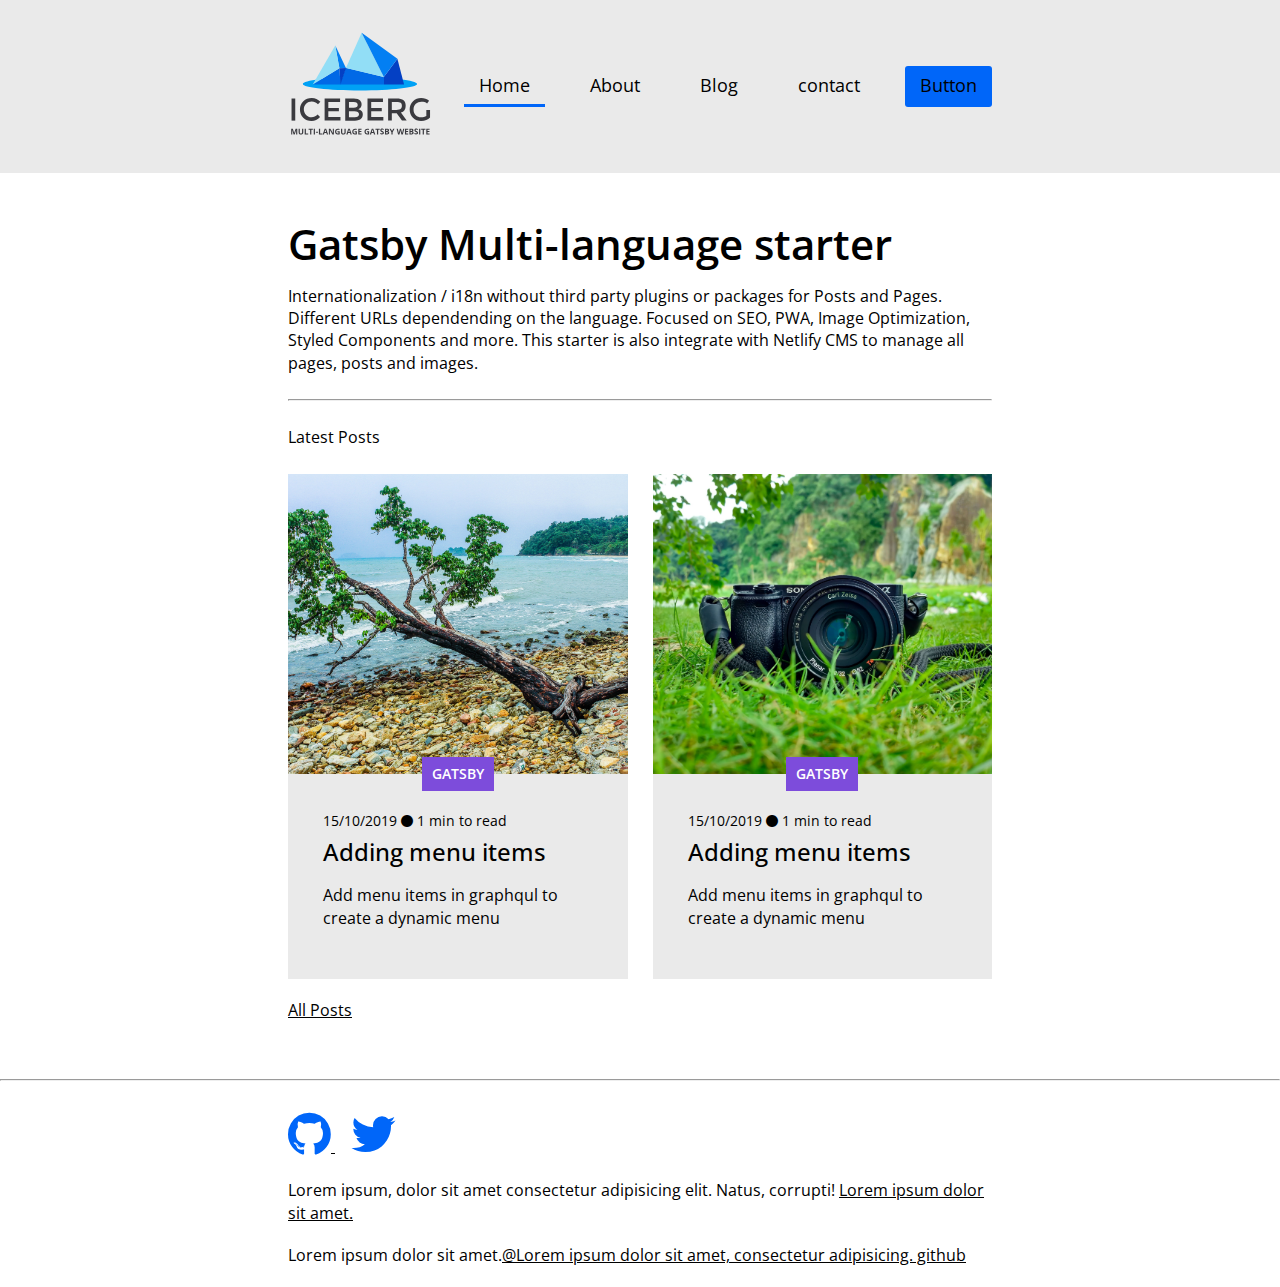
<file: Blog Project-1/index.html>
<!DOCTYPE html>
<html lang="en">
<head>
    <meta charset="UTF-8">
    <meta http-equiv="X-UA-Compatible" content="IE=edge">
    <meta name="viewport" content="width=device-width, initial-scale=1.0">
    <title>Personal Blog</title>
    <link rel="preconnect" href="https://fonts.gstatic.com">
<link href="https://fonts.googleapis.com/css2?family=Open+Sans:ital,wght@0,600;0,700;0,800;1,400;1,600;1,700;1,800&display=swap" rel="stylesheet">
<link rel="stylesheet" href="https://cdnjs.cloudflare.com/ajax/libs/font-awesome/4.7.0/css/font-awesome.min.css">
    <link rel="stylesheet" href="css/reset.css">
    <link rel="stylesheet" href="css/style.css">
</head>
<body>
    <!-- top navbar -->
    <nav>
        <div class="container nav-container">
            <div class="brand-logo">
                <a href="index.html">
                    <img src="images/logo-iceberg.svg" alt="brand-logo">
                </a>
            </div>
            <div class="nav-items">
                <ul>
                    <li class="active">
                        <a href="index.html">Home</a>
                    </li>
                    <li>
                        <a href="about.html">About</a>
                    </li>
                    <li>
                        <a href="blog.html">Blog</a>
                    </li>
                    <li>
                        <a href="contact.html">contact</a>
                    </li>
                    <li class="btn">
                        <a href="#">Button</a>
                    </li> 
                </ul>
            </div>
        </div>
    </nav>
    <!-- main content area -->
    <main class="container">
        <h1>Gatsby Multi-language starter</h1>
        <p>Internationalization / i18n without third party plugins or packages for Posts and Pages. Different URLs dependending on the language. Focused on SEO, PWA, Image Optimization, Styled Components and more. This starter is also integrate with Netlify CMS to manage all pages, posts and images.</p>
        <hr class="home"/>
        <p>Latest Posts</p>
        <div class="blog-cards">
            <a href="blog-item.html">
            <div class="blog-card-item">
                <div class="blog-image">
                    <img src="images/pic1.jpg" alt="blog image">
                </div>
                <div class="card-tag-container">
                    <div class="card-tag">Gatsby</div>
                    
                </div>
                <div class="card-content">
                    <p class="small">
                        15/10/2019
                        <span>
                            <i class="fa fa-circle"></i></span>
                        1 min to read
                    </p>
                    <h3 class="card-title">Adding menu items</h3>
                    <p class="card-text">Add menu items in graphqul to create a dynamic menu</p>
                </div>
            </div>
        </a>
        <a href="blog-item.html">
            <div class="blog-card-item">
                <div class="blog-image">
                    <img src="images/pic2.jpg" alt="blog image">
                </div>
                <div class="card-tag-container">
                    <div class="card-tag">Gatsby</div>
                    
                </div>
                <div class="card-content">
                    <p class="small">
                        15/10/2019
                        <span>
                            <i class="fa fa-circle"></i></span>
                        1 min to read
                    </p>
                    <h3 class="card-title">Adding menu items</h3>
                    <p class="card-text">Add menu items in graphqul to create a dynamic menu</p>
                </div>
            </div>
            
        </a>
        </div>
        <p  class="all-posts"><a href="blog.html">All Posts</a></p>
    </main>
    <!-- main footer -->
    <hr class="footer-hr"/>
    <footer class="container">
        <div class="icons">
            <a target="_blank" href="https://github.com/aa-noman">
                <span>
                    <i class="fa fa-github" aria-hidden="true"></i>
                </span>
            </a>
            <a target="_blank" href="https://twitter.com/MdAbdul30613264">
                <span>
                    <i class="fa fa-twitter"></i>
                </span>
            </a>
        </div>
        <p>Lorem ipsum, dolor sit amet consectetur adipisicing elit. Natus, corrupti! <a href="#">Lorem ipsum dolor sit amet.</a></p>
        <p>Lorem ipsum dolor sit amet.<a href="#">@Lorem ipsum dolor sit amet, consectetur adipisicing.</a><a href="#"> github</a></p>
    </footer>
</body>
</html>
</file>
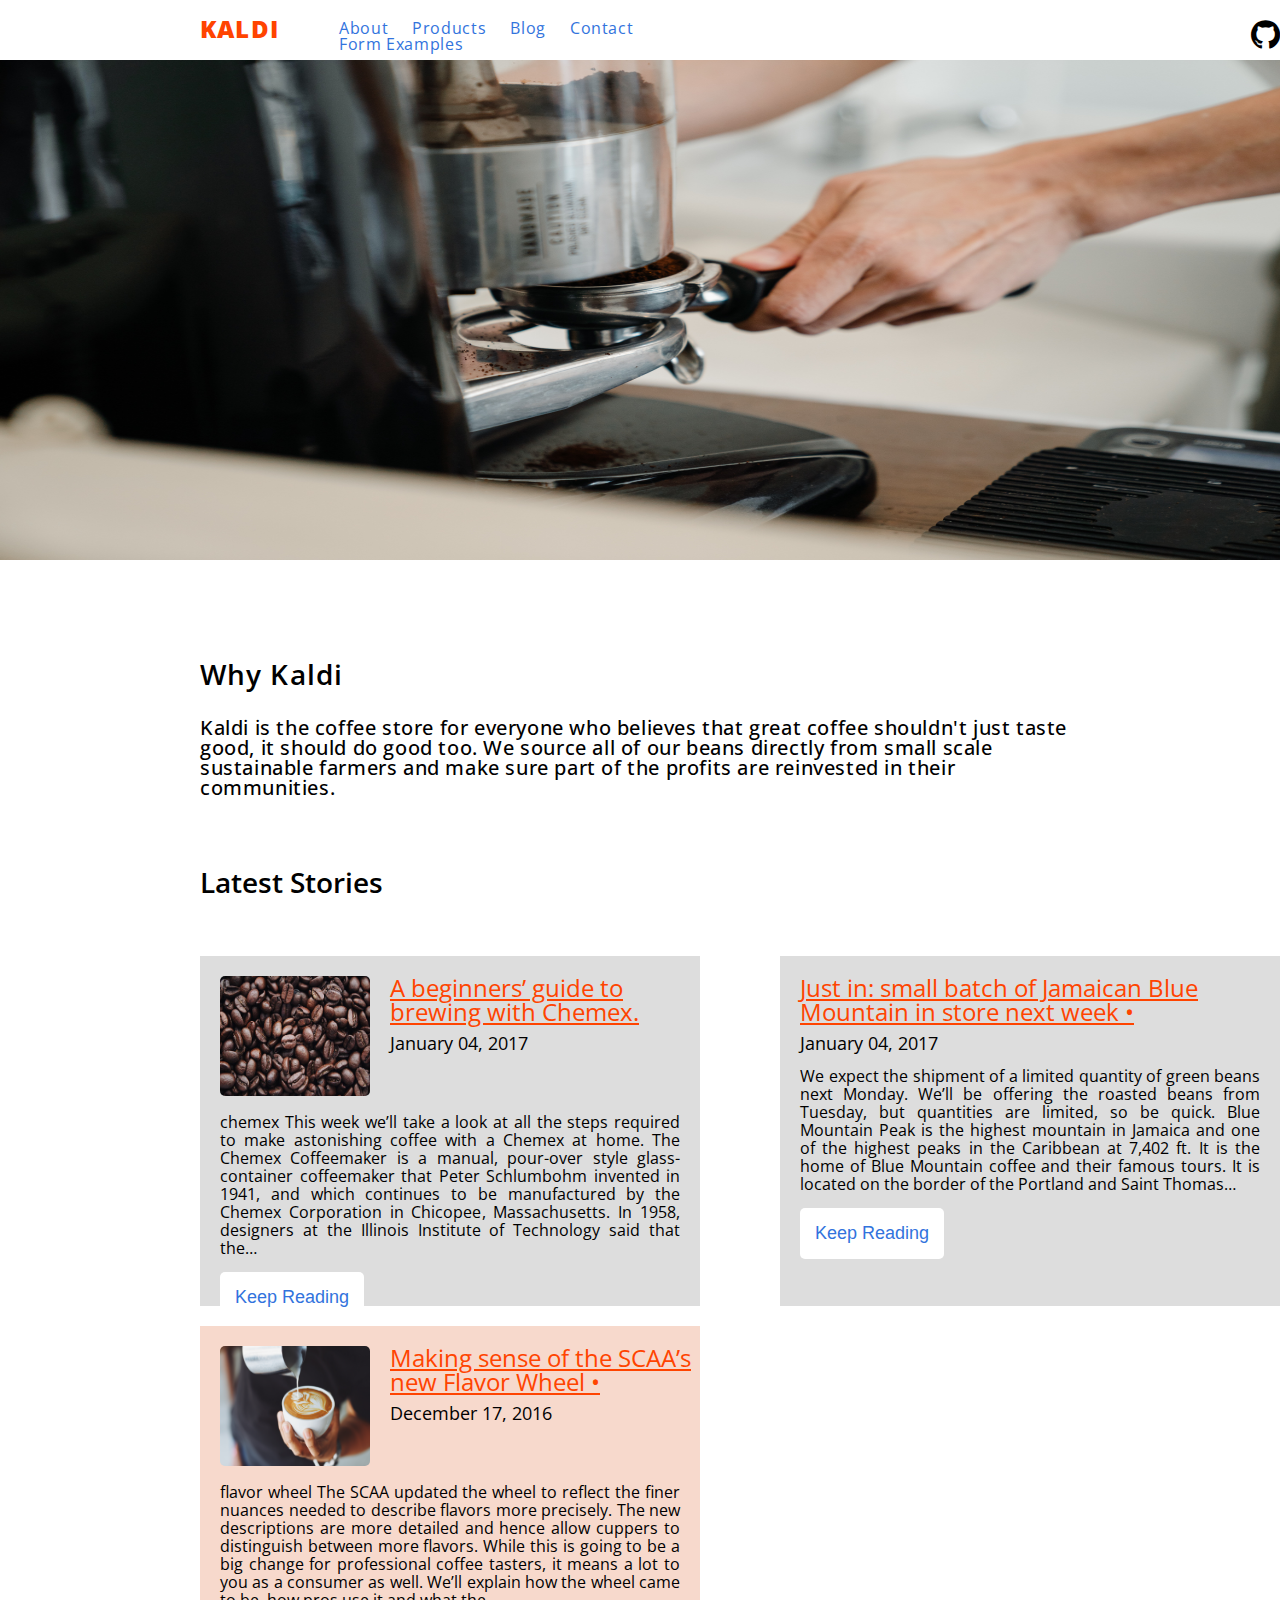
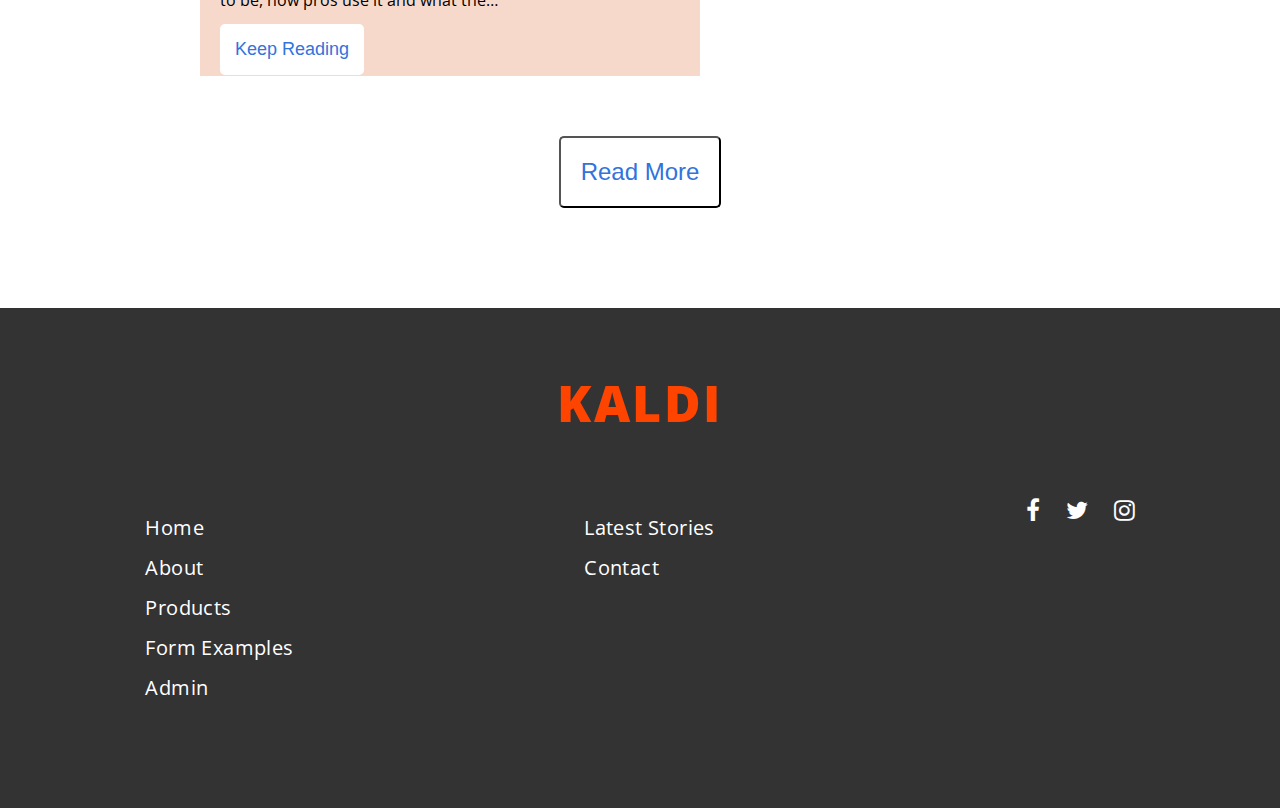
<file: Blog Project-2/index.html>
<!DOCTYPE html>
<html lang="en">
<head>
    <meta charset="UTF-8">
    <meta http-equiv="X-UA-Compatible" content="IE=edge">
    <meta name="viewport" content="width=device-width, initial-scale=1.0">
    <link rel="preconnect" href="https://fonts.gstatic.com">
<link href="https://fonts.googleapis.com/css2?family=Open+Sans:ital,wght@0,300;0,400;0,600;0,700;0,800;1,300;1,400;1,600;1,700;1,800&display=swap" rel="stylesheet">
<link rel="stylesheet" href="https://cdnjs.cloudflare.com/ajax/libs/font-awesome/4.7.0/css/font-awesome.min.css">
    <title>Document</title>
    <link rel="stylesheet" href="css/reset.css">
    <link rel="stylesheet" href="css/style.css">
</head>
<body>
    <!-- Top Navbar -->
    <nav class="navigation-bar">
        <div class="container">
            <div class="brand-name">
                <h1>kaldi</h1>
            </div>
            <div class="nav-items">
                <ul>
                    <li><a href="about.html">About</a></li>
                    <li><a href="products.html">Products</a></li>
                    <li><a href="blog.html">Blog</a></li>
                    <li><a href="contact.html">Contact</a></li>
                    <li><a href="form examples.html">Form Examples</a></li>
                </ul>
            </div>
                <a class="github-icon" href="#"><i class="fa fa-github"></i></a>
        </div>
    </nav>
    <!-- main content -->
    <main>
            <div class="background">
                
            </div>
        <section class="kaldi-letter">
            <h1>Why Kaldi</h1>
            <p>Kaldi is the coffee store for everyone who believes that great coffee shouldn't just taste good, it should do good too. We source all of our beans directly from small scale sustainable farmers and make sure part of the profits are reinvested in their communities.</p>
        </section>
        <section class="latest">
            <h1>Latest Stories</h1>
            <div class="box-container">
                <div class="boxes-2">
                    <div class="b-1">
                        <div class="image-container">
                            <div class="image">
                                <img src="images/coffe1.jpg" alt="image">
                            </div>
                            <div class="image-text">
                                <h3> <a href="#">A beginners’ guide to brewing with Chemex.</a></h3>
                                <p>January 04, 2017</p>
                            </div>
                            </div>
                            <div class="image-container-text">
                                <p>chemex This week we’ll take a look at all the steps required to make astonishing coffee with a Chemex at home. The Chemex Coffeemaker is a manual, pour-over style glass-container coffeemaker that Peter Schlumbohm invented in 1941, and which continues to be manufactured by the Chemex Corporation in Chicopee, Massachusetts. In 1958, designers at the Illinois Institute of Technology said that the…</p>
                            </div>
                            <div class="image-container-btn">
                                <button> <a href="#">Keep Reading</a></button>
                            </div>
                        </div>
                    </div>
                    <div class="b-2">
                         <div class="image-container">
                            <div class="image-text">
                                <h3> <a href="#">Just in: small batch of Jamaican Blue Mountain in store next week •</a></h3>
                                <p>January 04, 2017</p>
                            </div>
                            </div>
                            <div class="image-container-text">
                                <p>We expect the shipment of a limited quantity of green beans next Monday. We’ll be offering the roasted beans from Tuesday, but quantities are limited, so be quick. Blue Mountain Peak is the highest mountain in Jamaica and one of the highest peaks in the Caribbean at 7,402 ft. It is the home of Blue Mountain coffee and their famous tours. It is located on the border of the Portland and Saint Thomas…</p>
                            </div>
                            <div class="image-container-btn">
                                <button> <a href="#">Keep Reading</a></button>
                            </div>
                    </div>
                </div>
                <div class="b-3">
                    <div class="image-container">
                        <div class="image">
                            <img src="images/coffee2.jpg" alt="image">
                        </div>
                        <div class="image-text">
                            <h3> <a href="#">Making sense of the SCAA’s new Flavor Wheel •</a></h3>
                            <p>December 17, 2016</p>
                        </div>
                        </div>
                        <div class="image-container-text">
                            <p>flavor wheel The SCAA updated the wheel to reflect the finer nuances needed to describe flavors more precisely. The new descriptions are more detailed and hence allow cuppers to distinguish between more flavors. While this is going to be a big change for professional coffee tasters, it means a lot to you as a consumer as well. We’ll explain how the wheel came to be, how pros use it and what the…</p>
                        </div>
                        <div class="image-container-btn">
                            <button> <a href="#">Keep Reading</a></button>
                        </div>
                </div>
            </div>
            <div class="read-btn">
                <button> <a href="#">Read More</a></button>
            </div>

        </section>
    </main>
    <!-- footer-section -->
    <footer class="footer-sec">
        <h1 class="footer-h1" >kaldi</h1>
        <div class="footer-item-container">
            <div class="footer-items">
                <ul>
                    <li><a href="index.html">Home</a></li>
                    <li><a href="about.html">About</a></li>
                    <li><a href="products.html">Products</a></li>
                    <li><a href="form examples.html">Form Examples</a></li>
                    <li><a href="#">Admin</a></li>
                </ul>    
            </div>
            <div class="footer-items">
                <ul>
                    <li><a href="#">Latest Stories</a></li>
                    <li><a href="contact.html">Contact</a> </li>
                </ul>
            </div>
            <div class="social-links">
                <a href="#"><i class="fa fa-facebook"></i></a>
                <a href="#"><i class="fa fa-twitter"></i></a>
                <a href="#"><i class="fa fa-instagram"></i></a>
            </div>
        </div>
        
    </footer>
</body>
</html>
</file>
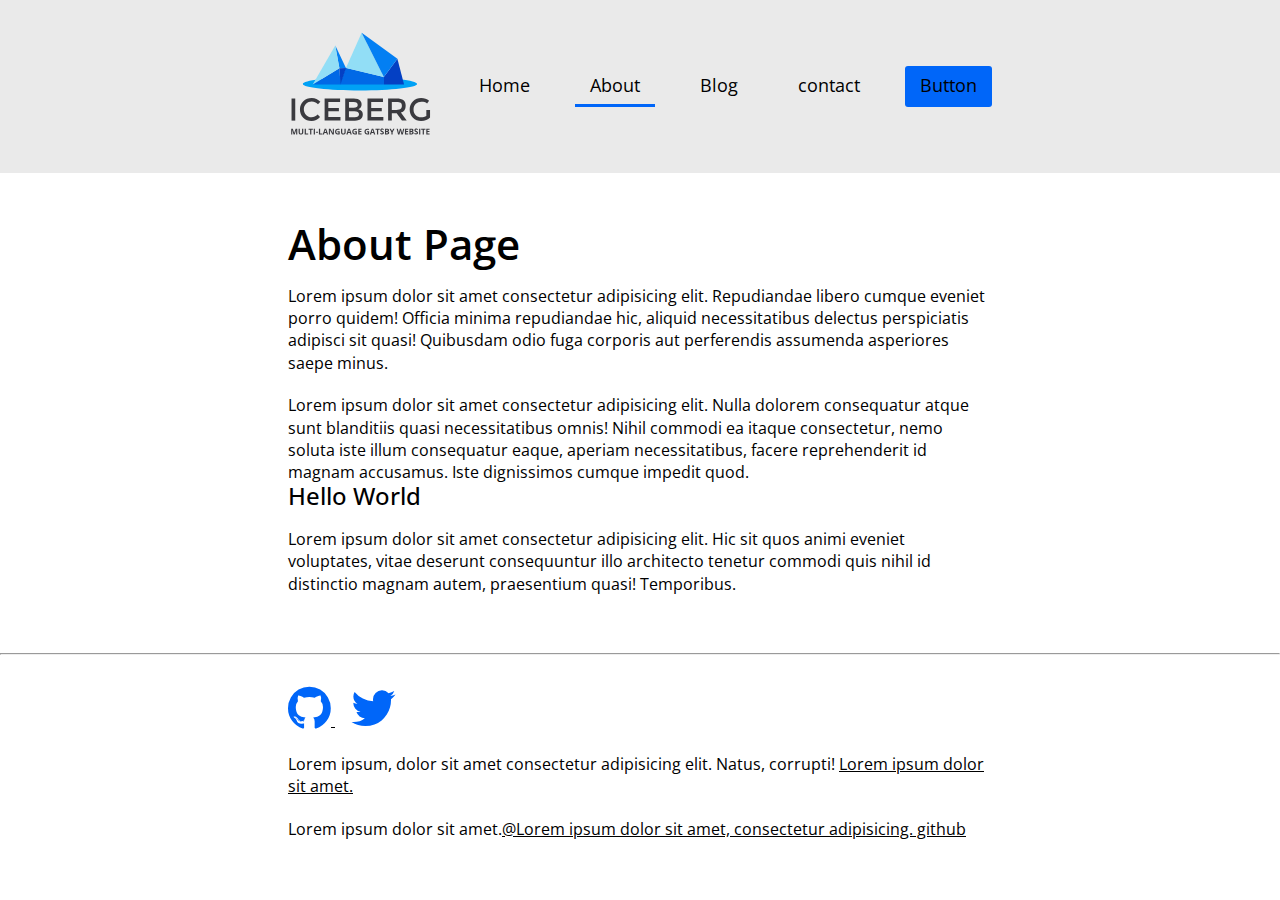
<file: Blog Project-1/about.html>
<!DOCTYPE html>
<html lang="en">
<head>
    <meta charset="UTF-8">
    <meta http-equiv="X-UA-Compatible" content="IE=edge">
    <meta name="viewport" content="width=device-width, initial-scale=1.0">
    <title>Personal Blog</title>
    <link rel="preconnect" href="https://fonts.gstatic.com">
<link href="https://fonts.googleapis.com/css2?family=Open+Sans:ital,wght@0,600;0,700;0,800;1,400;1,600;1,700;1,800&display=swap" rel="stylesheet">
<link rel="stylesheet" href="https://cdnjs.cloudflare.com/ajax/libs/font-awesome/4.7.0/css/font-awesome.min.css">
    <link rel="stylesheet" href="css/reset.css">
    <link rel="stylesheet" href="css/style.css">
</head>
<body>
    <!-- top navbar -->
    <nav>
        <div class="container nav-container">
            <div class="brand-logo">
                <a href="index.html">
                    <img src="images/logo-iceberg.svg" alt="brand-logo">
                </a>
            </div>
            <div class="nav-items">
                <ul>
                    <li>
                        <a href="index.html">Home</a>
                    </li>
                    <li class="active">
                        <a href="about.html">About</a>
                    </li>
                    <li>
                        <a href="blog.html">Blog</a>
                    </li>
                    <li>
                        <a href="contact.html">contact</a>
                    </li>
                    <li class="btn">
                        <a href="#">Button</a>
                    </li> 
                </ul>
            </div>
        </div>
    </nav>
    <!-- main content area -->
    <main class="container">
        <h1>About Page</h1>
        <p>Lorem ipsum dolor sit amet consectetur adipisicing elit. Repudiandae libero cumque eveniet porro quidem! Officia minima repudiandae hic, aliquid necessitatibus delectus perspiciatis adipisci sit quasi! Quibusdam odio fuga corporis aut perferendis assumenda asperiores saepe minus.</p>
        <p>Lorem ipsum dolor sit amet consectetur adipisicing elit. Nulla dolorem consequatur atque sunt blanditiis quasi necessitatibus omnis! Nihil commodi ea itaque consectetur, nemo soluta iste illum consequatur eaque, aperiam necessitatibus, facere reprehenderit id magnam accusamus. Iste dignissimos cumque impedit quod.</p>
        <h3>Hello World</h3>
        <p>Lorem ipsum dolor sit amet consectetur adipisicing elit. Hic sit quos animi eveniet voluptates, vitae deserunt consequuntur illo architecto tenetur commodi quis nihil id distinctio magnam autem, praesentium quasi! Temporibus.</p>
    </main>
    <!-- main footer -->
    <hr class="footer-hr"/>
    <footer class="container">
        <div class="icons">
            <a target="_blank" href="https://github.com/aa-noman">
                <span>
                    <i class="fa fa-github" aria-hidden="true"></i>
                </span>
            </a>
            <a target="_blank" href="#">
                <span>
                    <i class="fa fa-twitter"></i>
                </span>
            </a>
        </div>
        <p>Lorem ipsum, dolor sit amet consectetur adipisicing elit. Natus, corrupti! <a href="#">Lorem ipsum dolor sit amet.</a></p>
        <p>Lorem ipsum dolor sit amet.<a href="#">@Lorem ipsum dolor sit amet, consectetur adipisicing.</a><a href="#"> github</a></p>
    </footer>
</body>
</html>
</file>
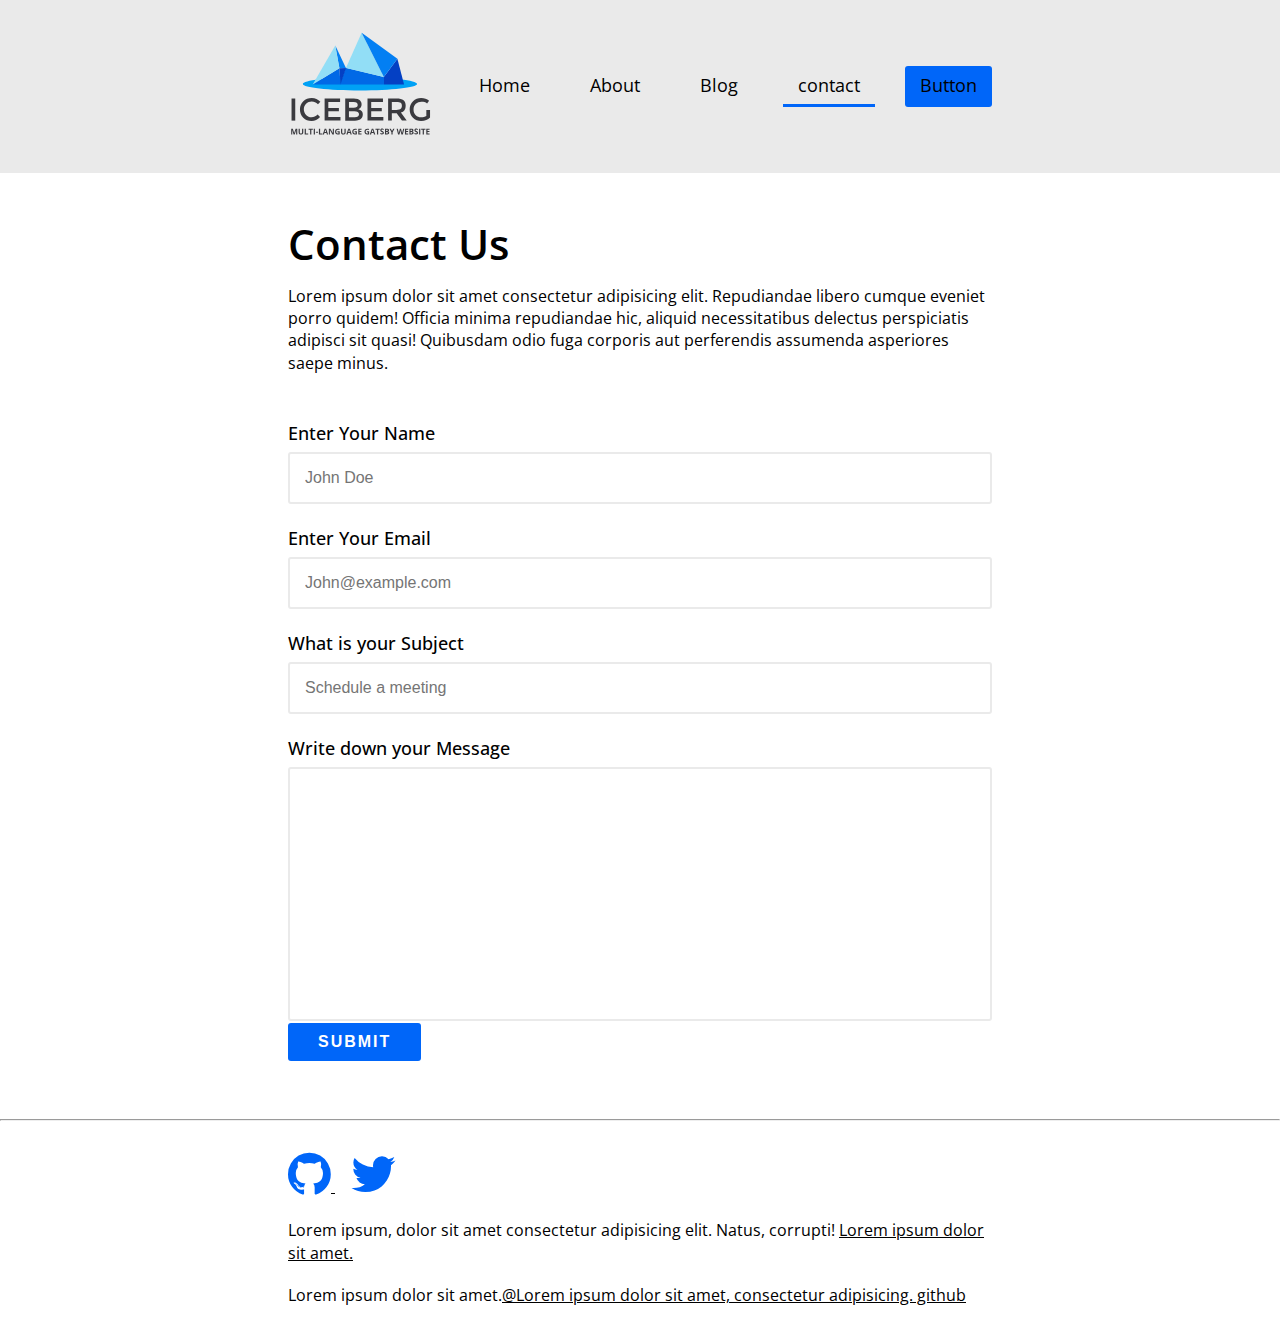
<file: Blog Project-1/contact.html>
<!DOCTYPE html>
<html lang="en">
<head>
    <meta charset="UTF-8">
    <meta http-equiv="X-UA-Compatible" content="IE=edge">
    <meta name="viewport" content="width=device-width, initial-scale=1.0">
    <title>Personal Blog</title>
    <link rel="preconnect" href="https://fonts.gstatic.com">
<link href="https://fonts.googleapis.com/css2?family=Open+Sans:ital,wght@0,600;0,700;0,800;1,400;1,600;1,700;1,800&display=swap" rel="stylesheet">
<link rel="stylesheet" href="https://cdnjs.cloudflare.com/ajax/libs/font-awesome/4.7.0/css/font-awesome.min.css">
    <link rel="stylesheet" href="css/reset.css">
    <link rel="stylesheet" href="css/style.css">
</head>
<body>
    <!-- top navbar -->
    <nav>
        <div class="container nav-container">
            <div class="brand-logo">
                <a href="index.html">
                    <img src="images/logo-iceberg.svg" alt="brand-logo">
                </a>
            </div>
            <div class="nav-items">
                <ul>
                    <li>
                        <a href="index.html">Home</a>
                    </li>
                    <li>
                        <a href="about.html">About</a>
                    </li>
                    <li>
                        <a href="blog.html">Blog</a>
                    </li>
                    <li class="active">
                        <a href="contact.html">contact</a>
                    </li>
                    <li class="btn">
                        <a href="#">Button</a>
                    </li> 
                </ul>
            </div>
        </div>
    </nav>
    <!-- main content area -->
    <main class="container">
        <h1>Contact Us</h1>
        <p>Lorem ipsum dolor sit amet consectetur adipisicing elit. Repudiandae libero cumque eveniet porro quidem! Officia minima repudiandae hic, aliquid necessitatibus delectus perspiciatis adipisci sit quasi! Quibusdam odio fuga corporis aut perferendis assumenda asperiores saepe minus.</p>
        <div class="form-container">
            <form>
                <div class="form-group">
                    <label for="name">Enter Your Name</label>
                    <input class="form-input" type="text" placeholder="John Doe" id="name">
                </div>
                <div class="form-group">
                    <label for="email">Enter Your Email</label>
                    <input class="form-input" type="email" placeholder="John@example.com" id="email">
                </div>
                <div class="form-group">
                    <label for="subject">What is your Subject</label>
                    <input class="form-input" type="text" placeholder="Schedule a meeting" id="subject">
                </div>
                <div class="form-group">
                    <label for="message">Write down your Message</label>
                    <textarea class="form-textarea" id="message cols="30" rows="10"></textarea>
                </div>
                <div>
                    <input class="form-btn" type="submit" value="Submit">
                </div>
            </form>
        </div>
    </main>
    <!-- main footer -->
    <hr class="footer-hr"/>
    <footer class="container">
        <div class="icons">
            <a target="_blank" href="https://github.com/aa-noman">
                <span>
                    <i class="fa fa-github" aria-hidden="true"></i>
                </span>
            </a>
            <a target="_blank" href="#">
                <span>
                    <i class="fa fa-twitter"></i>
                </span>
            </a>
        </div>
        <p>Lorem ipsum, dolor sit amet consectetur adipisicing elit. Natus, corrupti! <a href="#">Lorem ipsum dolor sit amet.</a></p>
        <p>Lorem ipsum dolor sit amet.<a href="#">@Lorem ipsum dolor sit amet, consectetur adipisicing.</a><a href="#"> github</a></p>
    </footer>
</body>
</html>
</file>
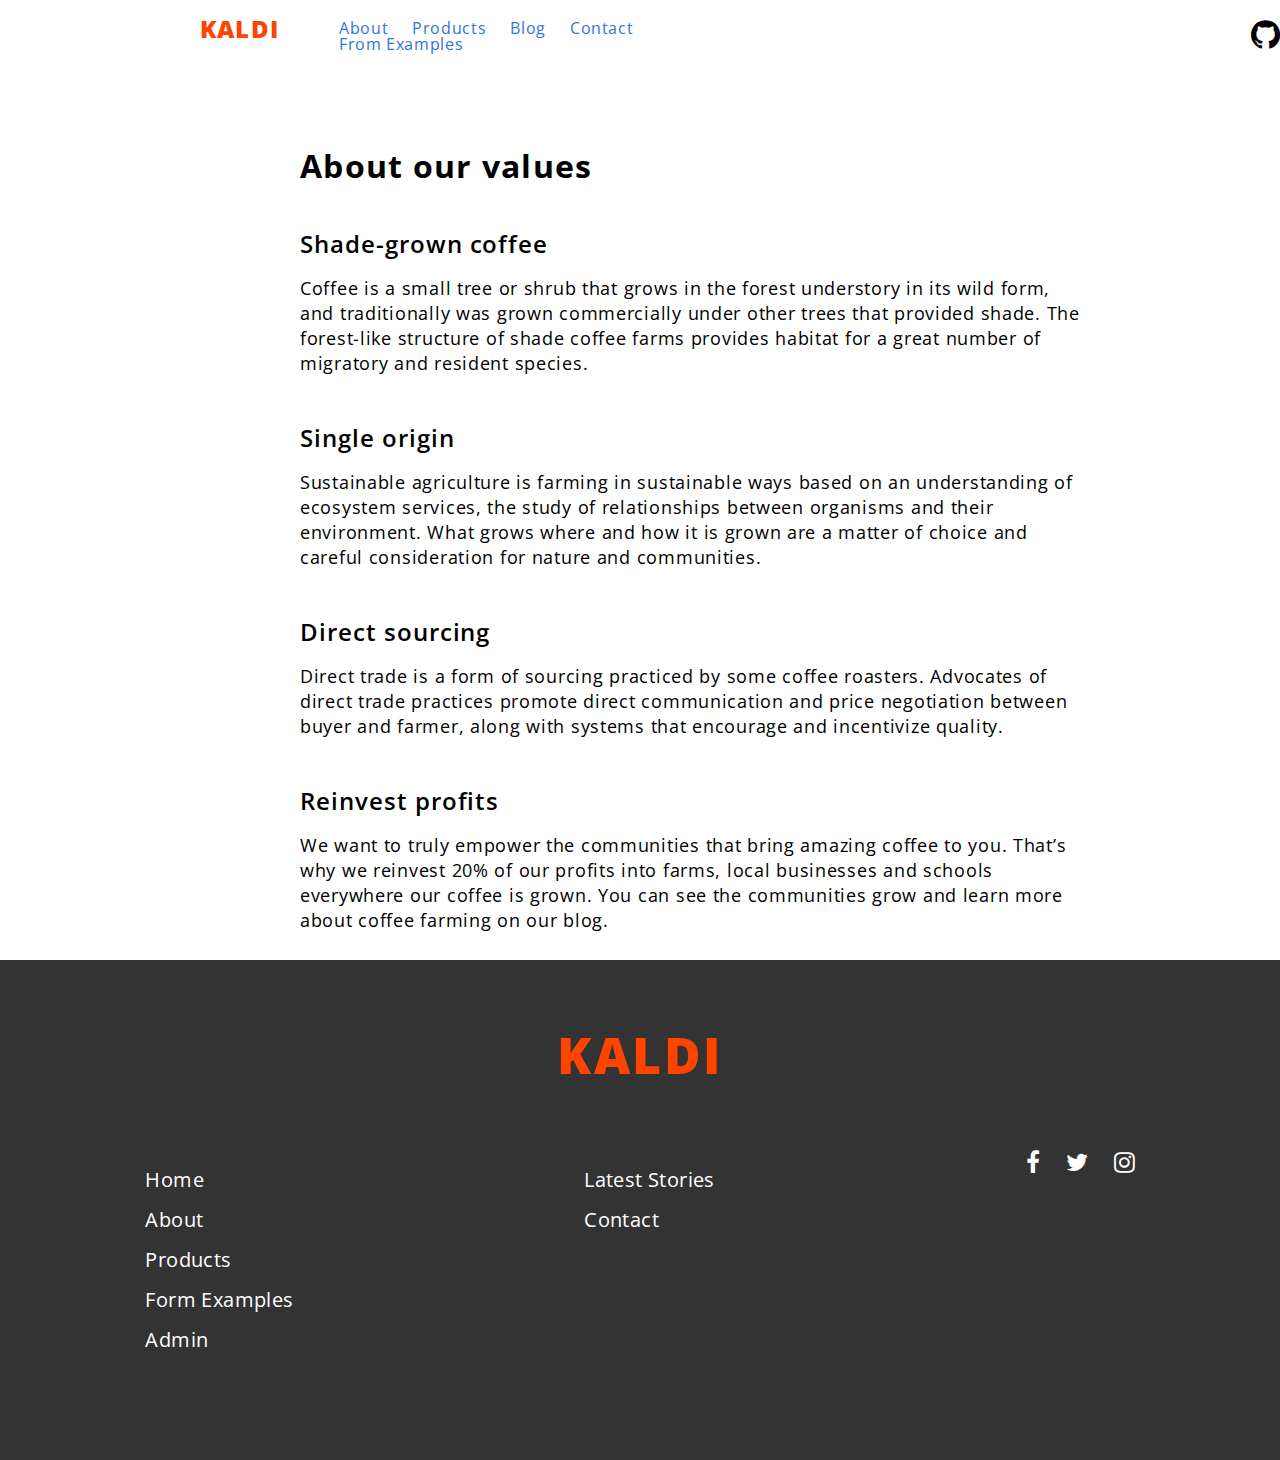
<file: Blog Project-2/about.html>
<!DOCTYPE html>
<html lang="en">
<head>
    <meta charset="UTF-8">
    <meta http-equiv="X-UA-Compatible" content="IE=edge">
    <meta name="viewport" content="width=device-width, initial-scale=1.0">
    <link rel="preconnect" href="https://fonts.gstatic.com">
<link href="https://fonts.googleapis.com/css2?family=Open+Sans:ital,wght@0,300;0,400;0,600;0,700;0,800;1,300;1,400;1,600;1,700;1,800&display=swap" rel="stylesheet">
<link rel="stylesheet" href="https://cdnjs.cloudflare.com/ajax/libs/font-awesome/4.7.0/css/font-awesome.min.css">
    <title>Document</title>
    <link rel="stylesheet" href="css/reset.css">
    <link rel="stylesheet" href="css/style.css">
</head>
<body>
    <!-- Top Navbar -->
    <nav class="navigation-bar">
        <div class="container">
            <div class="brand-name">
                <h1>kaldi</h1>
            </div>
            <div class="nav-items">
                <ul>
                    <li><a href="about.html">About</a></li>
                    <li><a href="products.html">Products</a></li>
                    <li><a href="blog.html">Blog</a></li>
                    <li><a href="contact.html">Contact</a></li>
                    <li><a href="form examples.html">From Examples</a></li>
                </ul>
            </div>
                <a class="github-icon" href="#"><i class="fa fa-github"></i></a>
        </div>
    </nav>
    <!-- main content -->
    <main>
        <section class="about-sec">
            <h1>About our values</h1>
            <h3>Shade-grown coffee</h3>
            <p>Coffee is a small tree or shrub that grows in the forest understory in its wild form, and traditionally was grown commercially under other trees that provided shade. The forest-like structure of shade coffee farms provides habitat for a great number of migratory and resident species.</p>
            <h3>Single origin</h3>
            <p>Sustainable agriculture is farming in sustainable ways based on an understanding of ecosystem services, the study of relationships between organisms and their environment. What grows where and how it is grown are a matter of choice and careful consideration for nature and communities.</p>
            <h3>Direct sourcing</h3>
            <p>Direct trade is a form of sourcing practiced by some coffee roasters. Advocates of direct trade practices promote direct communication and price negotiation between buyer and farmer, along with systems that encourage and incentivize quality.</p>
            <h3>Reinvest profits</h3>
            <p>We want to truly empower the communities that bring amazing coffee to you. That’s why we reinvest 20% of our profits into farms, local businesses and schools everywhere our coffee is grown. You can see the communities grow and learn more about coffee farming on our blog.</p>
        </section>
    </main>
    <!-- footer-section -->
    <footer class="footer-sec">
        <h1 class="footer-h1" >kaldi</h1>
        <div class="footer-item-container">
            <div class="footer-items">
                <ul>
                    <li><a href="index.html">Home</a></li>
                    <li><a href="about.html">About</a></li>
                    <li><a href="products.html">Products</a></li>
                    <li><a href="form examples.html">Form Examples</a></li>
                    <li><a href="#">Admin</a></li>
                </ul>    
            </div>
            <div class="footer-items">
                <ul>
                    <li><a href="#">Latest Stories</a></li>
                    <li><a href="contact.html">Contact</a> </li>
                </ul>
            </div>
            <div class="social-links">
                <a href="#"><i class="fa fa-facebook"></i></a>
                <a href="#"><i class="fa fa-twitter"></i></a>
                <a href="#"><i class="fa fa-instagram"></i></a>
            </div>
        </div>
        
    </footer>
    <section class="bg">

    </section>
</body>
</html>
</file>
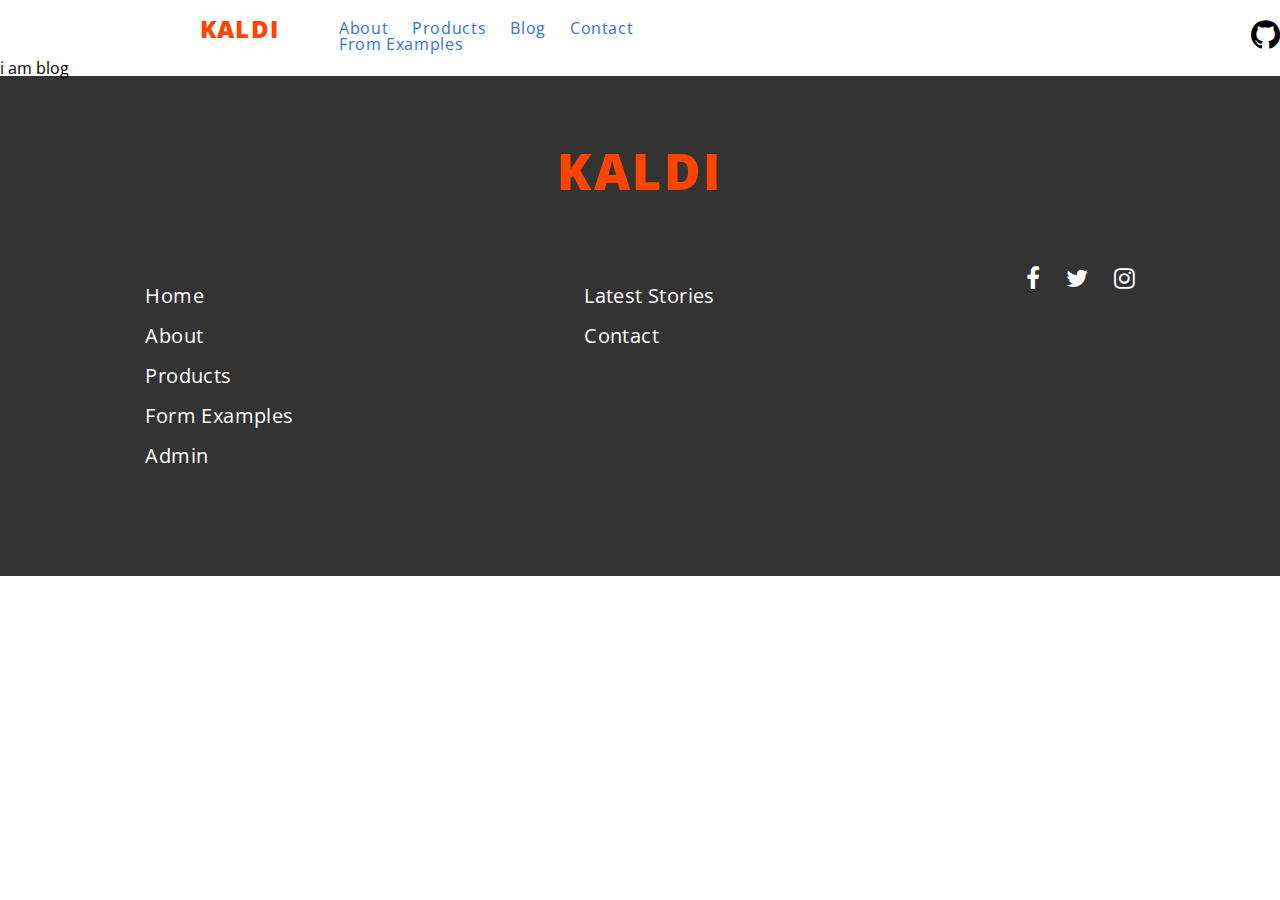
<file: Blog Project-2/blog.html>
<!DOCTYPE html>
<html lang="en">
<head>
    <meta charset="UTF-8">
    <meta http-equiv="X-UA-Compatible" content="IE=edge">
    <meta name="viewport" content="width=device-width, initial-scale=1.0">
    <link rel="preconnect" href="https://fonts.gstatic.com">
<link href="https://fonts.googleapis.com/css2?family=Open+Sans:ital,wght@0,300;0,400;0,600;0,700;0,800;1,300;1,400;1,600;1,700;1,800&display=swap" rel="stylesheet">
<link rel="stylesheet" href="https://cdnjs.cloudflare.com/ajax/libs/font-awesome/4.7.0/css/font-awesome.min.css">
    <title>Document</title>
    <link rel="stylesheet" href="css/reset.css">
    <link rel="stylesheet" href="css/style.css">
</head>
<body>
    <!-- Top Navbar -->
    <nav class="navigation-bar">
        <div class="container">
            <div class="brand-name">
                <h1>kaldi</h1>
            </div>
            <div class="nav-items">
                <ul>
                    <li><a href="about.html">About</a></li>
                    <li><a href="products.html">Products</a></li>
                    <li><a href="blog.html">Blog</a></li>
                    <li><a href="contact.html">Contact</a></li>
                    <li><a href="form examples.html">From Examples</a></li>
                </ul>
            </div>
                <a class="github-icon" href="#"><i class="fa fa-github"></i></a>
        </div>
    </nav>
    <!-- main content -->
    <main>
        <section class="background-image">
            <h1>i am blog</h1>
        </section>
    </main>
    <!-- footer-section -->
    <footer class="footer-sec">
        <h1 class="footer-h1" >kaldi</h1>
        <div class="footer-item-container">
            <div class="footer-items">
                <ul>
                    <li><a href="index.html">Home</a></li>
                    <li><a href="about.html">About</a></li>
                    <li><a href="products.html">Products</a></li>
                    <li><a href="form examples.html">Form Examples</a></li>
                    <li><a href="#">Admin</a></li>
                </ul>    
            </div>
            <div class="footer-items">
                <ul>
                    <li><a href="#">Latest Stories</a></li>
                    <li><a href="contact.html">Contact</a> </li>
                </ul>
            </div>
            <div class="social-links">
                <a href="#"><i class="fa fa-facebook"></i></a>
                <a href="#"><i class="fa fa-twitter"></i></a>
                <a href="#"><i class="fa fa-instagram"></i></a>
            </div>
        </div>
        
    </footer>
</body>
</html>
</file>
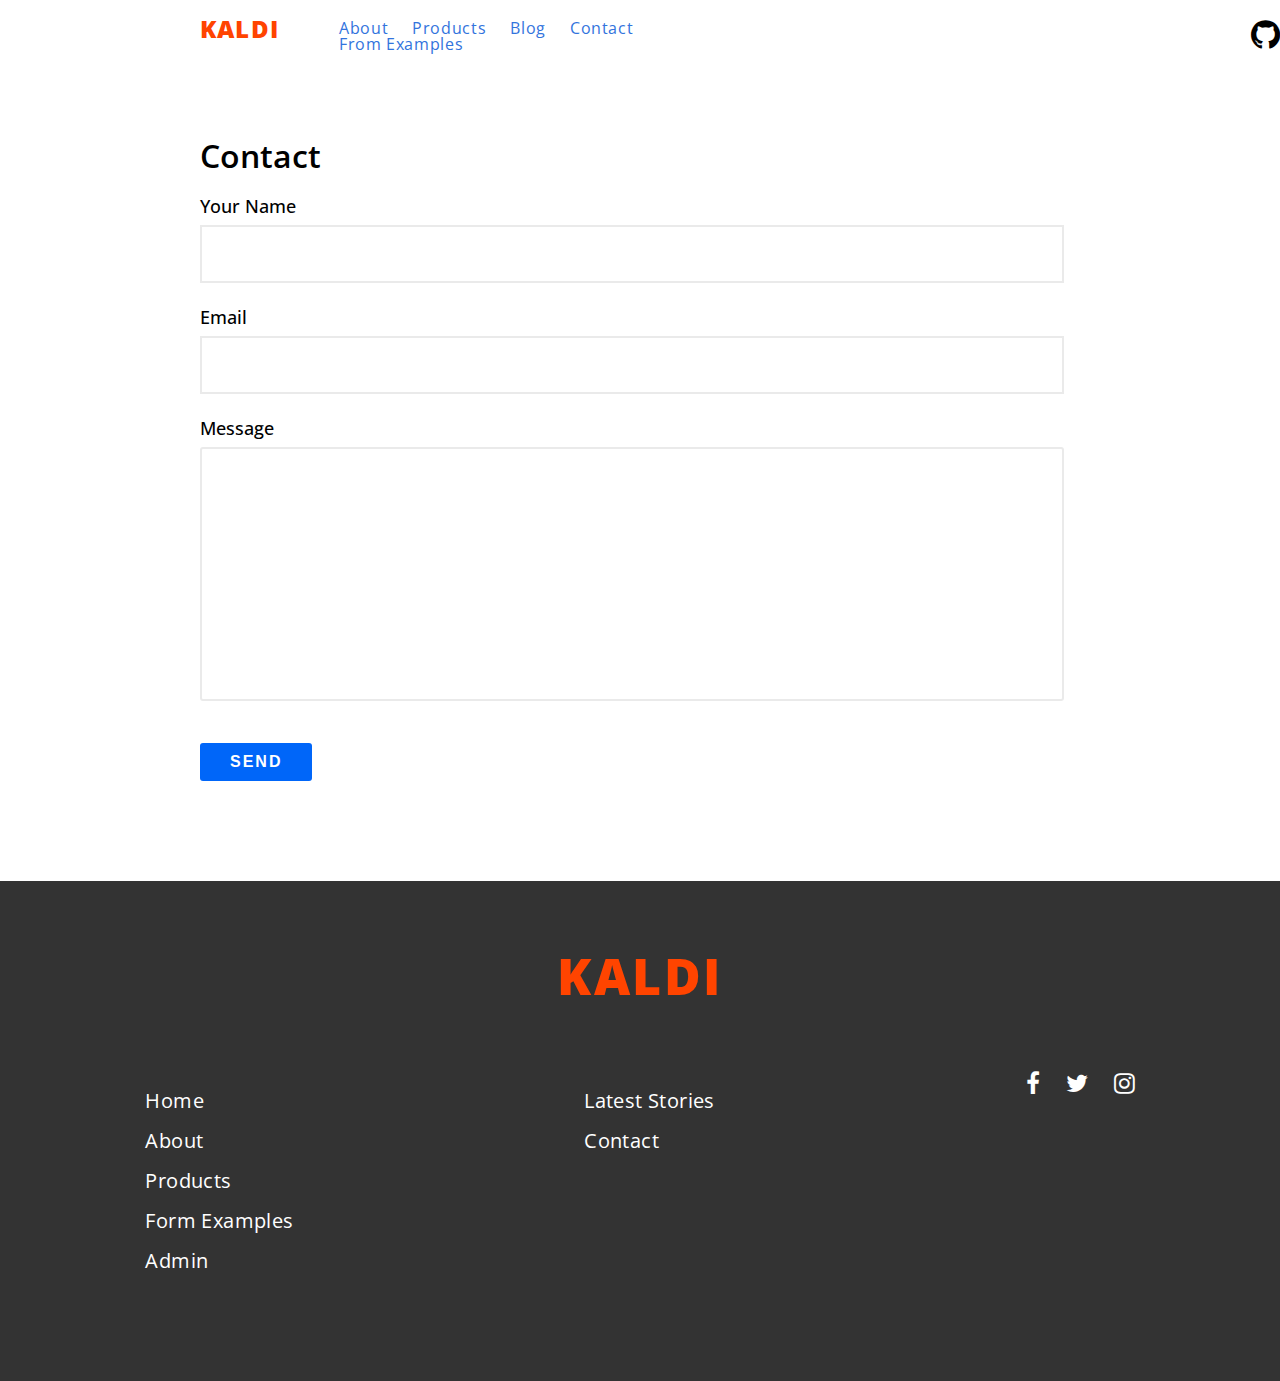
<file: Blog Project-2/contact.html>
<!DOCTYPE html>
<html lang="en">
<head>
    <meta charset="UTF-8">
    <meta http-equiv="X-UA-Compatible" content="IE=edge">
    <meta name="viewport" content="width=device-width, initial-scale=1.0">
    <link rel="preconnect" href="https://fonts.gstatic.com">
<link href="https://fonts.googleapis.com/css2?family=Open+Sans:ital,wght@0,300;0,400;0,600;0,700;0,800;1,300;1,400;1,600;1,700;1,800&display=swap" rel="stylesheet">
<link rel="stylesheet" href="https://cdnjs.cloudflare.com/ajax/libs/font-awesome/4.7.0/css/font-awesome.min.css">
    <title>Document</title>
    <link rel="stylesheet" href="css/reset.css">
    <link rel="stylesheet" href="css/style.css">
</head>
<body>
    <!-- Top Navbar -->
    <nav class="navigation-bar">
        <div class="container">
            <div class="brand-name">
                <h1>kaldi</h1>
            </div>
            <div class="nav-items">
                <ul>
                    <li><a href="about.html">About</a></li>
                    <li><a href="products.html">Products</a></li>
                    <li><a href="blog.html">Blog</a></li>
                    <li><a href="contact.html">Contact</a></li>
                    <li><a href="form examples.html">From Examples</a></li>
                </ul>
            </div>
                <a class="github-icon" href="#"><i class="fa fa-github"></i></a>
        </div>
    </nav>
    <!-- main content -->
    <main>
        <section class="contact-form">
            <h1>Contact</h1>
            <form>
                <div class="form-group">
                    <label for="name">Your Name</label>
                    <input class="input-form" type="text" placeholder="" id="name">
                </div>
                <div class="form-group">
                    <label for="name">Email</label>
                    <input class="input-form" type="email" placeholder="" id="name">
                </div>
                <div class="form-group">
                    <label for="name">Message</label>
                    <textarea class="form-textarea" id="message" cols="30" rows="10"></textarea>
                </div>

            </form>
            <div class="form-btn">
                <button>Send</button>
            </div>
            
               
        </section>
    </main>
    <!-- footer-section -->
    <footer class="footer-sec">
        <h1 class="footer-h1" >kaldi</h1>
        <div class="footer-item-container">
            <div class="footer-items">
                <ul>
                    <li><a href="index.html">Home</a></li>
                    <li><a href="about.html">About</a></li>
                    <li><a href="products.html">Products</a></li>
                    <li><a href="form examples.html">Form Examples</a></li>
                    <li><a href="#">Admin</a></li>
                </ul>    
            </div>
            <div class="footer-items">
                <ul>
                    <li><a href="#">Latest Stories</a></li>
                    <li><a href="contact.html">Contact</a> </li>
                </ul>
            </div>
            <div class="social-links">
                <a href="#"><i class="fa fa-facebook"></i></a>
                <a href="#"><i class="fa fa-twitter"></i></a>
                <a href="#"><i class="fa fa-instagram"></i></a>
            </div>
        </div>
        
    </footer>
</body>
</html>
</file>
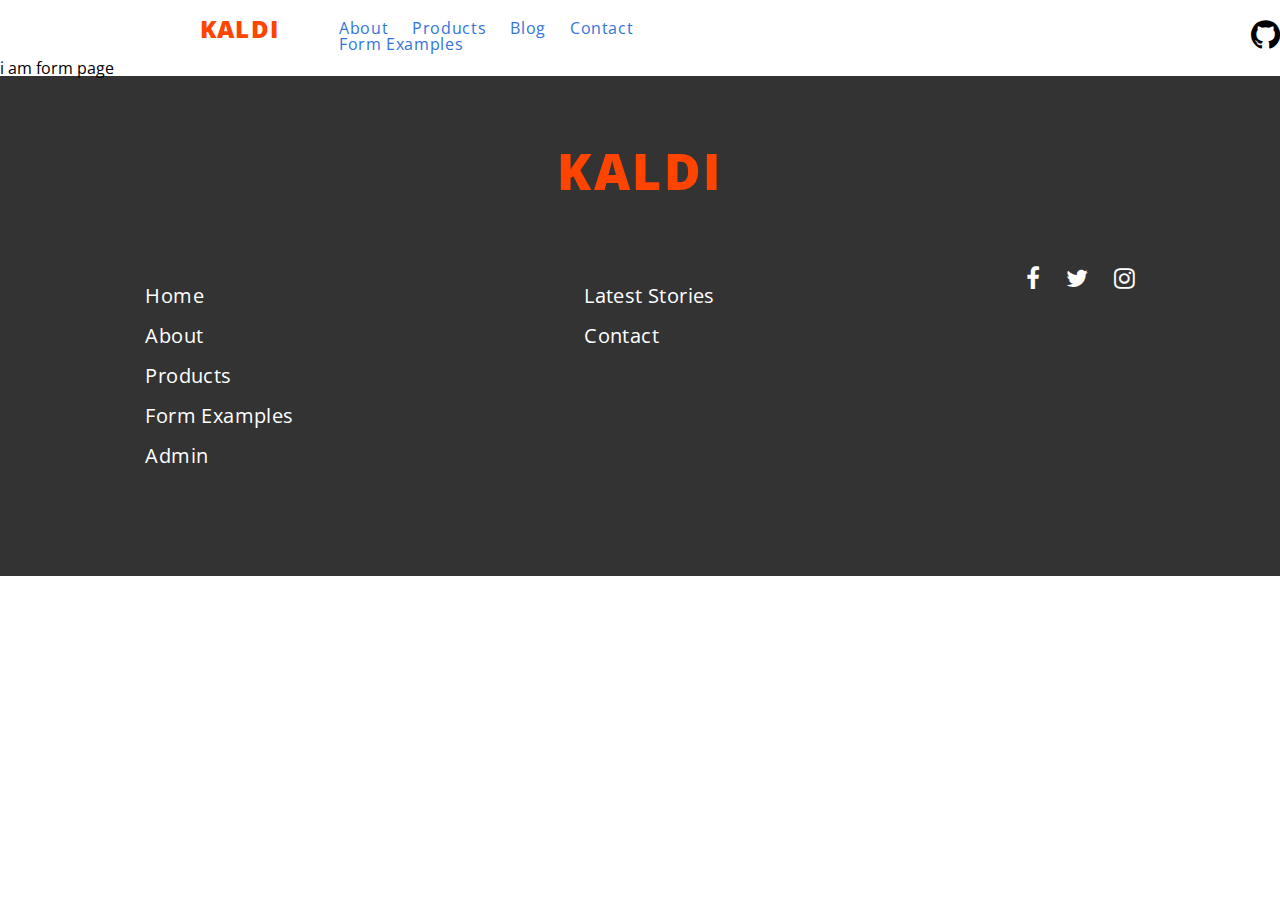
<file: Blog Project-2/form examples.html>
<!DOCTYPE html>
<html lang="en">
<head>
    <meta charset="UTF-8">
    <meta http-equiv="X-UA-Compatible" content="IE=edge">
    <meta name="viewport" content="width=device-width, initial-scale=1.0">
    <link rel="preconnect" href="https://fonts.gstatic.com">
<link href="https://fonts.googleapis.com/css2?family=Open+Sans:ital,wght@0,300;0,400;0,600;0,700;0,800;1,300;1,400;1,600;1,700;1,800&display=swap" rel="stylesheet">
<link rel="stylesheet" href="https://cdnjs.cloudflare.com/ajax/libs/font-awesome/4.7.0/css/font-awesome.min.css">
    <title>Document</title>
    <link rel="stylesheet" href="css/reset.css">
    <link rel="stylesheet" href="css/style.css">
</head>
<body>
    <!-- Top Navbar -->
    <nav class="navigation-bar">
        <div class="container">
            <div class="brand-name">
                <h1>kaldi</h1>
            </div>
            <div class="nav-items">
                <ul>
                    <li><a href="about.html">About</a></li>
                    <li><a href="products.html">Products</a></li>
                    <li><a href="blog.html">Blog</a></li>
                    <li><a href="contact.html">Contact</a></li>
                    <li><a href="form examples.html">Form Examples</a></li>
                </ul>
            </div>
                <a class="github-icon" href="#"><i class="fa fa-github"></i></a>
        </div>
    </nav>
    <!-- main content -->
    <main>
        <section class="background-image">
            <h1>i am form page</h1>
        </section>
    </main>
    <!-- footer-section -->
    <footer class="footer-sec">
        <h1 class="footer-h1" >kaldi</h1>
        <div class="footer-item-container">
            <div class="footer-items">
                <ul>
                    <li><a href="index.html">Home</a></li>
                    <li><a href="about.html">About</a></li>
                    <li><a href="products.html">Products</a></li>
                    <li><a href="form examples.html">Form Examples</a></li>
                    <li><a href="#">Admin</a></li>
                </ul>    
            </div>
            <div class="footer-items">
                <ul>
                    <li><a href="#">Latest Stories</a></li>
                    <li><a href="contact.html">Contact</a> </li>
                </ul>
            </div>
            <div class="social-links">
                <a href="#"><i class="fa fa-facebook"></i></a>
                <a href="#"><i class="fa fa-twitter"></i></a>
                <a href="#"><i class="fa fa-instagram"></i></a>
            </div>
        </div>
        
    </footer>
</body>
</html>
</file>
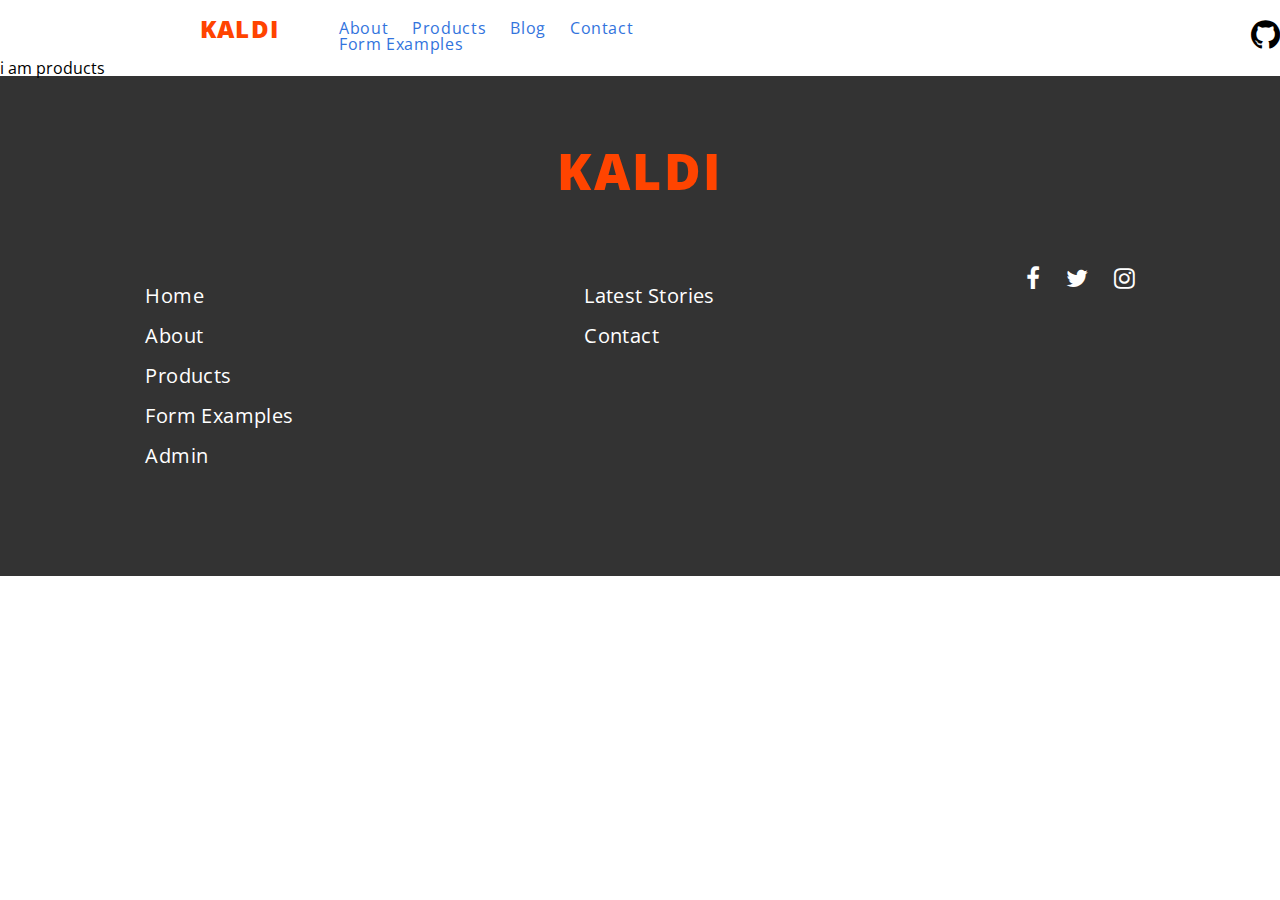
<file: Blog Project-2/products.html>
<!DOCTYPE html>
<html lang="en">
<head>
    <meta charset="UTF-8">
    <meta http-equiv="X-UA-Compatible" content="IE=edge">
    <meta name="viewport" content="width=device-width, initial-scale=1.0">
    <link rel="preconnect" href="https://fonts.gstatic.com">
<link href="https://fonts.googleapis.com/css2?family=Open+Sans:ital,wght@0,300;0,400;0,600;0,700;0,800;1,300;1,400;1,600;1,700;1,800&display=swap" rel="stylesheet">
<link rel="stylesheet" href="https://cdnjs.cloudflare.com/ajax/libs/font-awesome/4.7.0/css/font-awesome.min.css">
    <title>Document</title>
    <link rel="stylesheet" href="css/reset.css">
    <link rel="stylesheet" href="css/style.css">
</head>
<body>
    <!-- Top Navbar -->
    <nav class="navigation-bar">
        <div class="container">
            <div class="brand-name">
                <h1>kaldi</h1>
            </div>
            <div class="nav-items">
                <ul>
                    <li><a href="about.html">About</a></li>
                    <li><a href="products.html">Products</a></li>
                    <li><a href="blog.html">Blog</a></li>
                    <li><a href="contact.html">Contact</a></li>
                    <li><a href="form examples.html">Form Examples</a></li>
                </ul>
            </div>
                <a class="github-icon" href="#"><i class="fa fa-github"></i></a>
        </div>
    </nav>
    <!-- main content -->
    <main>
        <section class="background-image">
            <h1>i am products</h1>
        </section>
    </main>
    <!-- footer-section -->
    <footer class="footer-sec">
        <h1 class="footer-h1" >kaldi</h1>
        <div class="footer-item-container">
            <div class="footer-items">
                <ul>
                    <li><a href="index.html">Home</a></li>
                    <li><a href="about.html">About</a></li>
                    <li><a href="products.html">Products</a></li>
                    <li><a href="form examples.html">Form Examples</a></li>
                    <li><a href="#">Admin</a></li>
                </ul>    
            </div>
            <div class="footer-items">
                <ul>
                    <li><a href="#">Latest Stories</a></li>
                    <li><a href="contact.html">Contact</a> </li>
                </ul>
            </div>
            <div class="social-links">
                <a href="#"><i class="fa fa-facebook"></i></a>
                <a href="#"><i class="fa fa-twitter"></i></a>
                <a href="#"><i class="fa fa-instagram"></i></a>
            </div>
        </div>
        
    </footer>
</body>
</html>
</file>
<file: Blog Project-1/css/style.css>
* {
    box-sizing: border-box;
}
html, body {
    width: 100vw;
    min-height: 100vh;
    font-family: 'Open Sans', sans-serif;
}
.container {
    width: 55%;
    margin: 0 auto;
}
h1 {
    font-size: 42px;
    color: #000;
    font-weight: 600;
}
h3 {
    font-size: 24px;
    color: #000;
    font-weight: 500;
}
p {
    color: #000;
    font-size: 16px;
    line-height: 1.4;
    margin-top: 20px;
}
a {
    color: #000;
}
/* navbar */
nav {
    background-color: #EAEAEA;

}
.nav-container {
    display: flex;
    align-items: center;
    padding: 30px 0;
}
.brand-logo {
    width: 160px;
}
.brand-logo img {
    width: 100%;
    height: auto;
}
.nav-items {
    margin-left: auto;

}
.nav-items ul {
    display: flex;
}
.nav-items li {
    margin-left: 30px;
    padding: 10px 15px;
}.btn {
    background-color: #0066f9;
    color: #fff;
    border-radius: 3px;
}
.btn a {
    color: #fff;
}
.nav-items li:hover {
    border-bottom: 3px solid #0066f9;
}
.nav-items a {
    text-decoration: none;
    color: #000;
    font-size: 18px;
}
.active {
    border-bottom: 3px solid #0066f9;
}
/* footer */
footer {
    padding: 20px 0;
}
hr.footer {
    border-top: 1px solid #EAEAEA;
    margin: 0;
}
.icons span {
    margin-right: 15px;
}
.icons i {
    font-size: 50px;
    color: #0066f9;

}
/* main */
main {
    padding: 50px 0;
}
/* home page */
hr.home {
    margin: 25px 0;
}
.blog-cards {
    display: grid;
    grid-template-columns: 1fr 1fr;
    gap: 25px;
    margin-top: 25px;
}
.blog-cards a {
    text-decoration: none;
}
.blog-card-item {
    width: 100%;
    overflow: hidden;
    background-color: #eaeaea;
}
.blog-image {
    width: 100%;
    height: 300px;
    max-height: 300px;

}.blog-image img {
    width: 100%;
    height: 100%;
    object-fit: cover;
    object-position: center;
}
.card-tag-container {
    width: 100%;
    display: flex;
    justify-content: center;
}
.card-tag {
    padding: 10px;
    background-color: #7d4cdb;
    color: #fff;
    text-transform: uppercase;
    font-size: 14px;
    font-weight: 600;
    margin-top: -17px;
}
.card-content {
    padding: 0 35px 50px 35px;
}
.small {
    font-size: 14px;
}
.card-title {
    font-size: 24px;
    margin-top: 10px;
}
.blog-details h1 {
    font-size: 36px;
    margin-top: 16px;
}
.blog-details h2 {
    font-size: 28px;
    margin: 14px 0;
}
.blog-details h3 {
    font-size: 24px;
    margin: 12px;
}
.blog-details  p {
    font-size: 16px;
    list-style: 1.5;
    margin: 12px 0;
}
.blog-details img {
    width: 100%;
    height: auto;
    margin: 12px 0;
}
.blog-details .title {
    font-size: 42px;
    margin-top: 30px;
    margin: 30px 0;
}
.wiki {
    text-decoration: none;
    color: #0066f9;

}
/* contact us */
.form-container {
    margin-top: 50px;

}
.form-group {
    width: 100%;
    margin-top: 25px;
}
.form-group label {
    display: block;
    font-size: 18px;
    font-weight: 500;
    
}
.form-input {
    margin-top: 10px;
    width: 100%;
    padding: 15px;
    border: 2px solid #eaeaea;
    outline: none;
    font-size: 16px;
    border-radius: 3px;
}
.form-textarea {
    margin-top: 10px;
    width: 100%;
    padding: 15px;
    border: 2px solid #eaeaea;
    outline: none;
    font-size: 16px;
    border-radius: 3px;
    resize: none;
    font-family: "open sans";
}
.form-btn {
    padding: 10px 30px;
    border: none;
    background-color: #0066f9;
    color: #fff;
    border-radius: 3px;
    font-size: 16px;
    text-transform: uppercase;
    letter-spacing: 2px;
    font-weight: 600;
    cursor: pointer;
}
.next-container {
    display: flex;
    justify-content: center;
    margin-top: 30px;
}
.h5 {
    padding-left: 300px;
}
.btn-next {
    padding-left: 300px;
    border: 0;
}
.btn-next a {
    padding: 10px;
    text-decoration: none;
    font-size: 18px;
    color: #0066f9;
    letter-spacing: 0.04em;
}
</file>
<file: Blog Project-2/css/style.css>
* {
    box-sizing: border-box;
}
html, body {
    width: 100vw;
    min-height: 100vh;
    font-family: 'Open Sans', sans-serif;
    background-color: #ffffff;
}
.container {
    display: flex;
}
/* top navbar */
.navigation-bar {
    width: 100%;
    height: 60px;
    background-color: #ffffff;
}
.brand-name h1 {
    padding-top: 17px;
    padding-left: 200px;
    text-transform: uppercase;
    font-weight: 800;
    color: #ff4400;
    font-size: 24px;
    letter-spacing: 0.05em;
    cursor: pointer;
}
.nav-items {
    margin-top: 20px;
    margin-left: 40px;
    text-decoration: none;
    
}
.active { 
    /* color: antiquewhite; */
}

a { 
    text-decoration: none;
    color:#3273DD;
}
.nav-items li {
    font-size: 16px;
    letter-spacing: 0.04em;
    display: inline-block;
    margin-left: 20px;
}
.nav-items a:hover {
    color:#333;
}
.github-icon {
    margin-top: 17px;
    margin-left: 600px;
    font-size: 34px;
    color: #000;
}
/* main */
.background {
    width: 100%;
    height: 500px;
    background-image: url("../images/coffee_shop.jpg");
    background-size: 100% 100%;

}
.kaldi-letter h1 {
    margin-top: 100px;
    margin-left: 200px;
    font-size: 28px;
    font-weight: 600;
    letter-spacing: 0.04em;
}
.kaldi-letter p {
    margin-top: 30px;
    margin-left: 200px;
    margin-bottom: 70px;
    margin-right: 200px;
    font-size: 20px;
    font-weight: 500;
    letter-spacing: 0.03em;
}
.latest h1 {
    margin-top: 60px;
    margin-left: 200px;
    margin-bottom: 60px;
    font-size: 28px;
    font-weight: 600;

}
.box-container {
    display: flex;
}
.b-1 {
    width: 500px;
    height: 350px;
    margin-bottom: 20px;
    margin-left: 200px;
    background-color: #ddd;
}
.b-2 {
    width: 500px;
    height: 350px;
    margin-left: 80px;
    background-color: #ddd;
    /* margin-bottom: 150px; */
}
.b-3 {
    width: 500px;
    height: 350px;
    margin-left: 200px;
    margin-bottom: 60px;
    background-color: #F7D9CC;
}
.image-container {
    display: flex;
    
}
.image img {
    height: 120px;
    width: 150px;
    margin-top: 20px;
    margin-left: 20px;
    border-radius: 5px;
}
.image-text {
    margin-top: 20px;
    margin-left: 20px;
}
.image-text a {
    color: #ff4400;
    font-size: 24px;
    text-decoration:underline;
}
.image-text p {
    padding-top: 10px;
    font-size: 18px;
}
.image-container-text {
    margin-top: 15px;
    margin-left: 20px;
    margin-right: 20px;
    font-size: 16px;
    font-weight: 400;
    text-align: justify;
    line-height: 18px;
}
.image-container-btn button {
    margin-top: 15px;
    margin-left: 20px;
    font-size: 18px;
    padding: 15px;
    background-color: #fff;
    border: none;
    border-radius: 5px;

}
.read-btn {
    margin-top: 50px;
    margin-bottom: 100px;
    text-align: center;
}
.read-btn button {
    padding: 20px;
    font-size: 24px;
    border-radius: 5px;
    border-color: 1px solid #ff4400;
    background-color: #fff;
    
}
/* footer-section */
.footer-sec {
    width: 100%;
    height: 500px;
    background-color: #333;
}
.footer-h1 { 
    padding-top: 70px;
    padding-bottom: 70px;
    text-align: center;
    text-transform: uppercase;
    font-weight: 900;
    color: #ff4400;
    font-size: 50px;
    letter-spacing: 0.05em;
    cursor: pointer;
}
.footer-item-container {
    display: flex;
    justify-content: space-around;
}
.footer-items {
    font-size: 20px;
    font-weight: 400;
    letter-spacing: 0.02em;
}
.footer-items li {
    margin-top: 20px;
}
.footer-items a {
    color: #fff;
}
.footer-items a:hover {
    background-color:#fff;
    color: #333;
}
.social-links {
    font-size: 24px;
}
.social-links a {
    color: #fff;
    margin-left: 20px;
}
/* about.htnl */
.about-sec {
    width: 100%;
    height: 900px;
    background-color: #ffffff;
}
.about-sec h1 {
    padding-top: 90px;
    margin-bottom: 50px;
    margin-left: 300px;
    font-size: 32px;
    font-weight: 700;
    letter-spacing: 0.04em;
}
.about-sec h3 {
    margin-left: 300px;
    margin-bottom: 20px;
    font-size: 24px;
    font-weight: 600;
    letter-spacing: 0.04em;
}
.about-sec p {
    margin-bottom: 50px;
    margin-left: 300px;
    margin-right: 200px;
    font-size: 18px;
    letter-spacing: 0.04em;
    line-height: 25px;
}
/* contact.html */
.contact-form {
    margin-left: 200px;
    margin-top: 80px;
    margin-bottom: 100px;
}
.contact-form h1 {
    font-size: 32px;
    font-weight: 600;
}
.form-group {
    width: 80%;
    margin-top: 25px;
}
.input-form {
    width: 100%;
    margin-top: 10px;
    padding-top: 25px;
    font-size: 24px;
    border: 2px solid #eaeaea;
}
.form-group label {
    display: block;
    font-size: 18px;
    font-weight: 500;
}
.form-textarea {
    margin-top: 10px;
    width: 100%;
    padding: 15px;
    border: 2px solid #eaeaea;
    outline: none;
    font-size: 16px;
    border-radius: 3px;
    resize: none;
    font-family: "open sans";
}
.form-btn button {
    margin-top: 40px;
    padding: 10px 30px;
    border: none;
    background-color: #0066f9;
    color: #fff;
    border-radius: 3px;
    font-size: 16px;
    text-transform: uppercase;
    letter-spacing: 2px;
    font-weight: 600;
}
.form-btn button:hover {
    color: #333;
}
</file>
